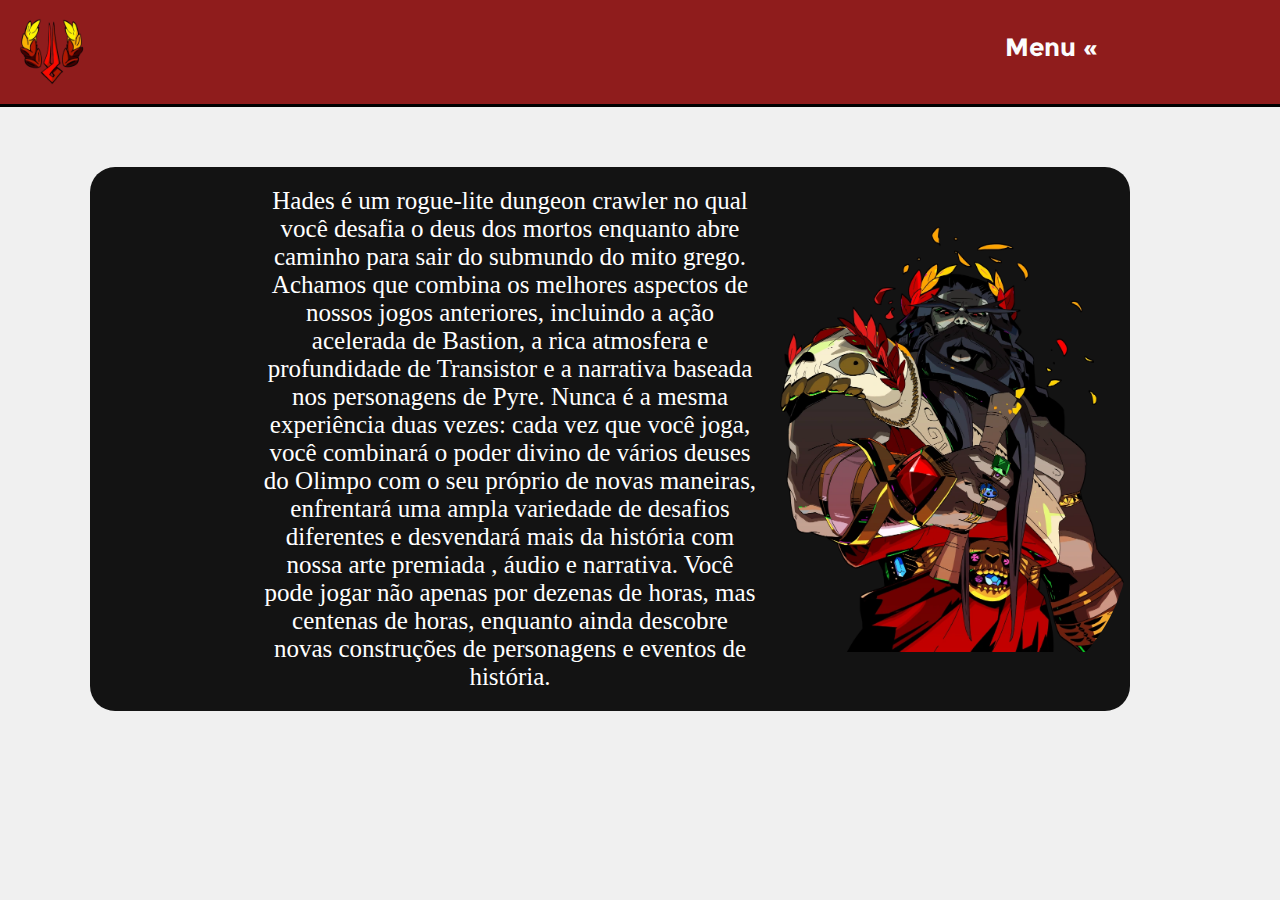
<file: index.html>
<!DOCTYPE html>
<html lang="en">
<head>
    <meta charset="UTF-8">
    <meta name="viewport" content="width=device-width, initial-scale=1.0">
    <link rel="stylesheet" href="./style.css">
    <title>DSM-Web-1</title>
</head>
<body>
    <header>
        <img id="logo" src="./media/Sem_título-removebg-preview.png" alt="Game's logo" srcset="">
        <ul class="menu">
            <li>
                <a href="./index.html">Menu &laquo;</a>
                <ul class="dropdown">
                    <li><a href="./index.html">Home</a></li>
                    <li><a href="./pernsonagems.html">Personagens</a></li>
                    <li><a href="./game.html">GamePLay</a></li>
                </ul>
            </li>
        </ul>
    </header>
    <main>
        <img id="hades" src="./media/Hades.png" alt="Hades's photo" srcset="">
        <p>Hades é um rogue-lite dungeon crawler no qual você desafia o deus dos mortos enquanto abre caminho para sair do submundo do mito grego. 
            Achamos que combina os melhores aspectos de nossos jogos anteriores, incluindo a ação acelerada de Bastion, a rica atmosfera e profundidade de Transistor e a narrativa baseada nos personagens de Pyre.
            Nunca é a mesma experiência duas vezes: cada vez que você joga, você combinará o poder divino de vários deuses do Olimpo com o seu próprio de novas maneiras, enfrentará uma ampla variedade de desafios diferentes e desvendará mais da história com nossa arte premiada , áudio e narrativa. 
            Você pode jogar não apenas por dezenas de horas, mas centenas de horas, enquanto ainda descobre novas construções de personagens e eventos de história. </p>
    </main>
</body>
</html>
</file>
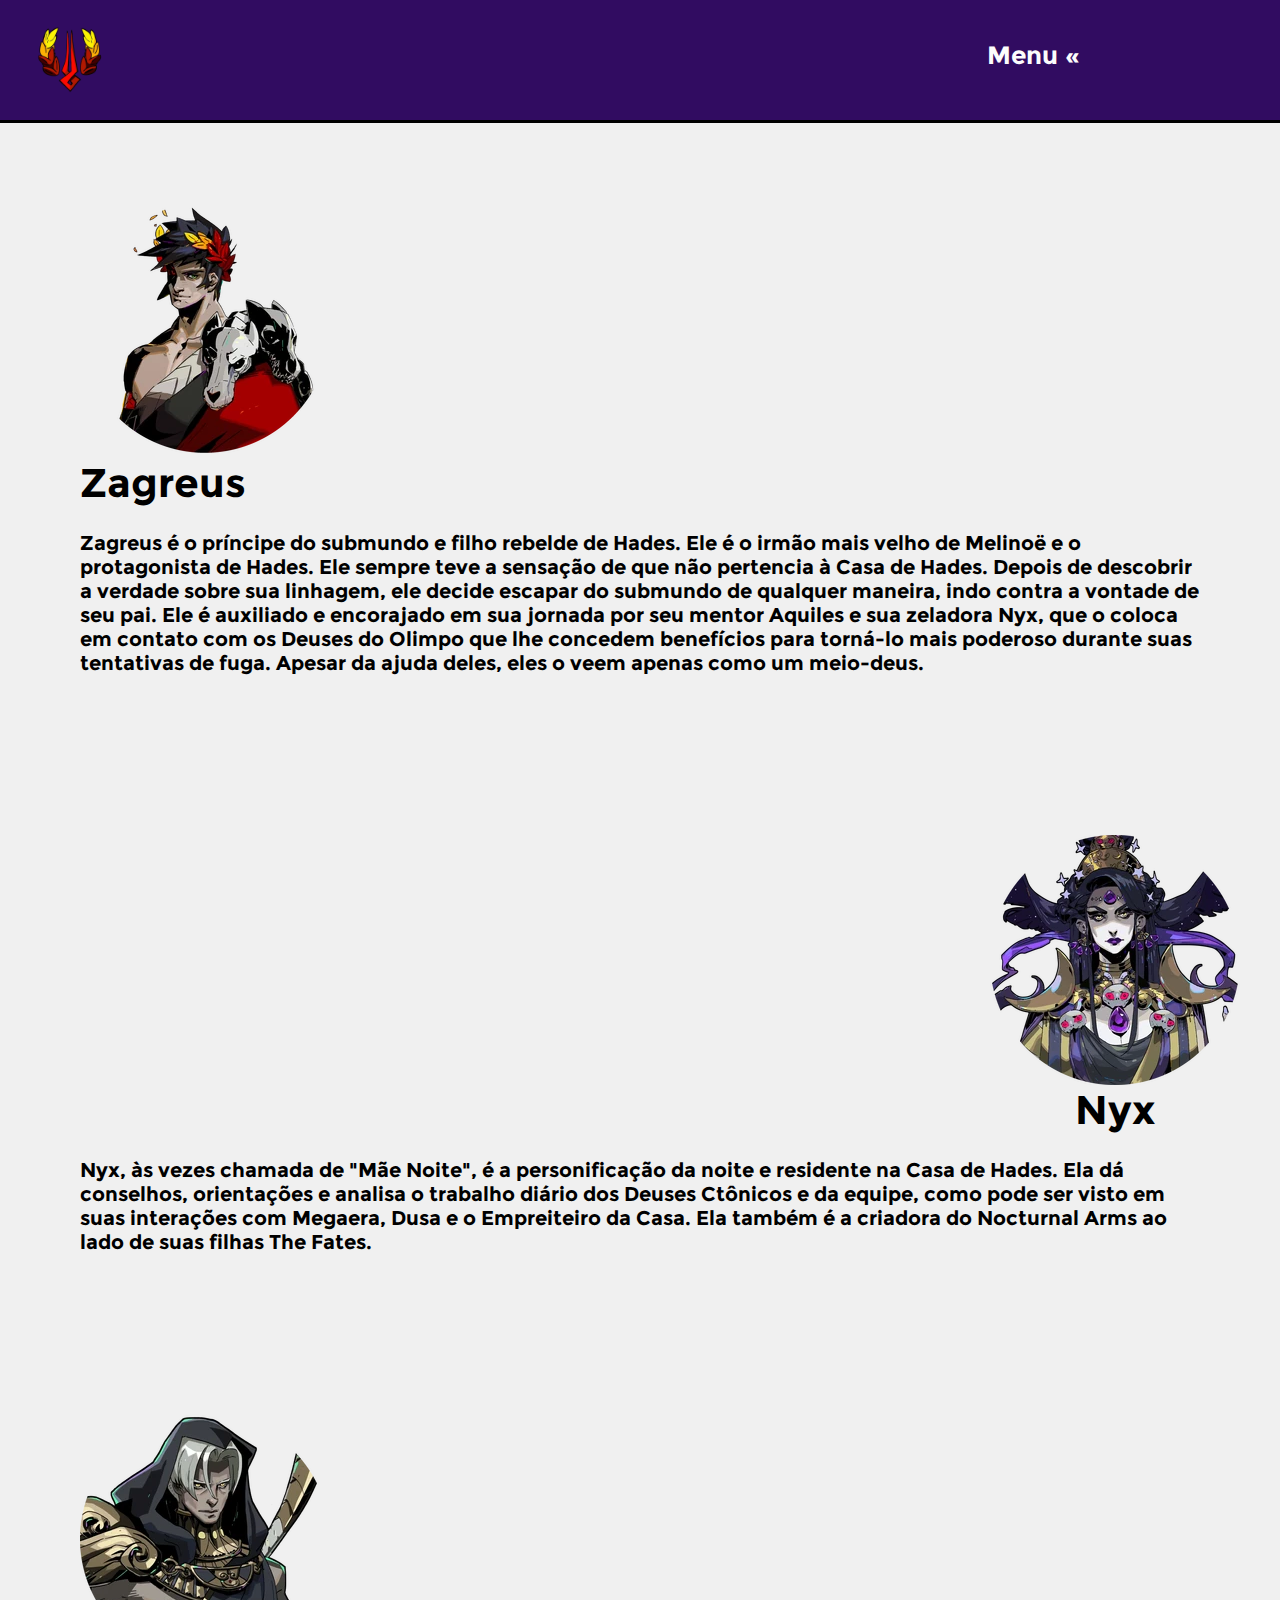
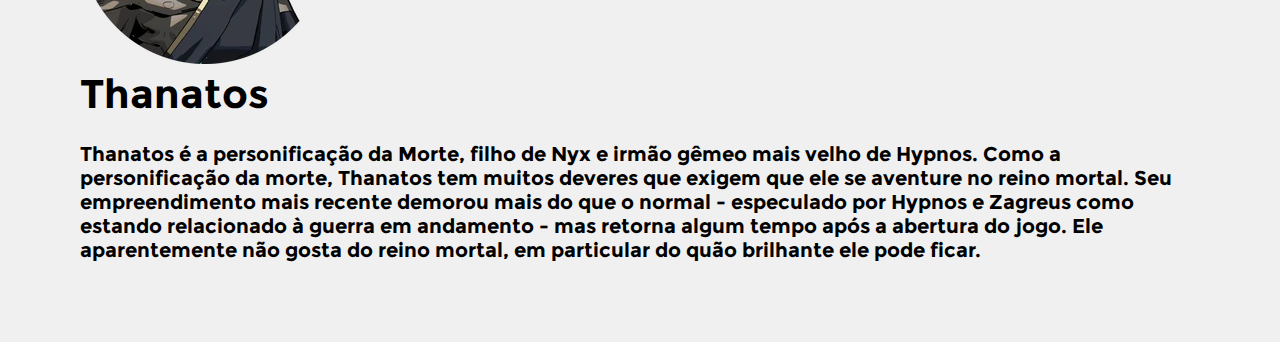
<file: pernsonagems.html>
<!DOCTYPE html>
<html lang="en">
<head>
    <meta charset="UTF-8">
    <meta name="viewport" content="width=device-width, initial-scale=1.0">
    <link rel="stylesheet" href="personagems.css">
    <title>DSM-Web-1</title>
</head>
<body>
    <header>
        <img id="logo" src="./media/Sem_título-removebg-preview.png" alt="Game's logo" srcset="">
        <ul class="menu">
            <li>
                <a href="./index.html">Menu &laquo;</a>
                <ul class="dropdown">
                    <li><a href="./index.html">Home</a></li>
                    <li><a href="./pernsonagems.html">Personagens</a></li>
                    <li><a href="./game.html">GamePLay</a></li>
                </ul>
            </li>
        </ul>
    </header>
    <main>
        <div id="zagreus">
            <img id="zag" src="/media/FP_Zagreus.png" alt="zagreus's image">
            <h1>Zagreus</h1>
             <br>
              <p>Zagreus é o príncipe do submundo e filho rebelde de Hades. Ele é o irmão mais velho de Melinoë e o protagonista de Hades.
                 Ele sempre teve a sensação de que não pertencia à Casa de Hades. 
                 Depois de descobrir a verdade sobre sua linhagem, ele decide escapar do submundo de qualquer maneira, indo contra a vontade de seu pai. Ele é auxiliado e encorajado em sua jornada por seu mentor Aquiles e sua zeladora Nyx, que o coloca em contato com os Deuses do Olimpo que lhe concedem benefícios para torná-lo mais poderoso durante suas tentativas de fuga. 
                 Apesar da ajuda deles, eles o veem apenas como um meio-deus.
                 </p>
        </div>
        <div class="nyx">
            <div class="n">
            <img src="/media/FP_Nyx.png" alt="nyx's image">
            <h1>Nyx</h1>
        </div>
             <br>
              <p>Nyx, às vezes chamada de "Mãe Noite", é a personificação da noite e residente na Casa de Hades. 
                Ela dá conselhos, orientações e analisa o trabalho diário dos Deuses Ctônicos e da equipe, como pode ser visto em suas interações com Megaera, Dusa e o Empreiteiro da Casa. 
                Ela também é a criadora do Nocturnal Arms ao lado de suas filhas The Fates.  </p>
        </div>
        <div class="thanatos">
            <img src="/media/FP_Thanatos.png" alt="thanatos's image">
            <h1>Thanatos</h1>
             <br>
              <p>Thanatos é a personificação da Morte, filho de Nyx e irmão gêmeo mais velho de Hypnos.
                 Como a personificação da morte, Thanatos tem muitos deveres que exigem que ele se aventure no reino mortal. 
                 Seu empreendimento mais recente demorou mais do que o normal - especulado por Hypnos e Zagreus como estando relacionado à guerra em andamento - mas retorna algum tempo após a abertura do jogo.
                 Ele aparentemente não gosta do reino mortal, em particular do quão brilhante ele pode ficar. </p>
        </div>
        

    </main>
</body>
</html>
</file>
<file: style.css>
@font-face {
    font-family: hades;
    src: url(/media/Montserrat-Bold.ttf);
}

*{
     margin: 0;
    border: 0;
    box-sizing: border-box;
}
body{
    background-color: rgb(240, 240, 240);
    margin: 0;
}

header{
    display: flex;
    flex-direction: row;
    justify-content: space-between;
    padding: 2px;
    background-color: #8f1c1c;
    border-bottom: solid black;
}

main{
    display: flex;
    margin: none;
    flex-direction: row-reverse;
    justify-content: space-between;
    margin-right: 150px;
    background-color: rgb(19, 19, 19);
    color: #ffffff;
    border-radius: 25px;
    margin-top: 60px;
    margin-left: 90px;
}

p{
    text-align: center;
    width: 600px;
    margin-left: 150px;
    font-size: 25px;
    padding: 20px;
}

#logo {
    width: 100%;
    max-width: 100px;
    height: auto;
    object-fit: contain;
}

#hades{
    width: 100%;
    max-width: 350px;
    height: auto;
    object-fit: contain;
    border-radius: 250px;
}

.menu {
    display: flex;
    justify-content: center;
    list-style: none;
    margin-right: 150px;
    font-size: 25px;
    padding: 15px;
    font-family: hades;
}


.menu > li {
    position: relative; 
    padding: 15px;
}

.menu > li > a {
    color: rgb(252, 252, 252);
    text-decoration: none;  
}


.menu > li > a:hover {
    color: #ffffff;
}



.dropdown {
    border-radius: 1px;
    display: none; 
    position: absolute; 
    left: 0px; 
    background-color: rgb(0, 0, 0); 
    list-style: none;
    padding: 10px; 
    min-width: 100px; 
    z-index: 1;
    text-align: left; 
    border-radius: 15px;
}

.dropdown li a {
    display: flex;
    justify-content: space-between;
    padding:  15px;
    color: white;
    text-decoration: none;
    border-radius: 15px;
    
}

.dropdown li:hover{
    background-color: #8d0d0d;
    color: aliceblue;
    border-radius: 10px;
}



.menu > li:hover .dropdown {
    display: block; 
    opacity: 1;
    visibility: visible;
}
</file>
<file: personagems.css>
@font-face {
    font-family: hades;
    src: url(/media/Montserrat-Bold.ttf);
}

*{
     margin: 0;
    border: 0;
    box-sizing: border-box;
}
body{
    background-color: rgb(240, 240, 240);
    margin: 0;
}

header{
    display: flex;
    flex-direction: row;
    justify-content: space-between;
    padding: 10px 20px;
    background-color: #310c61;
    border-bottom: solid black;
}

main{
    display: flex;
    flex-direction: column;
    justify-content: space-evenly;
    text-align: center;
    width: 100%;
    font-size: 20px;
    font-family: hades;
}

#zagreus, .nyx, .thanatos{
    padding: 80px;
    text-align: left;
}

.n{
    display: flex;
    flex-direction: column;
    align-items: center;
    margin-left: 950px;
}

#logo {
    width: 100%;
    max-width: 100px;
    height: auto;
    object-fit: contain;
    
}


.menu {
    display: flex;
    justify-content: center;
    list-style: none;
    margin-right: 150px;
    font-size: 25px;
    padding: 15px;
    font-family: hades;
}


.menu > li {
    position: relative; 
    padding: 15px;
}

.menu > li > a {
    color: rgb(252, 252, 252);
    text-decoration: none;  
    transition: color 0.3s ease;
}


.menu > li > a:hover {
    color: #ffffff;
    transition: color 0.3s ease;
}



.dropdown {
    border-radius: 1px;
    display: none; 
    position: absolute; 
    left: 0px; 
    background-color: rgb(0, 0, 0); 
    list-style: none;
    padding: 10px; 
    min-width: 100px; 
    z-index: 1;
    text-align: left; 
    border-radius: 15px;
}

.dropdown li a {
    display: flex;
    justify-content: space-between;
    padding:  15px;
    color: white;
    text-decoration: none;
    border-radius: 15px;
    transition: background-color 0.3s ease;
}

.dropdown li:hover{
    background-color: #8d0d0d;
    color: aliceblue;
    border-radius: 10px;
}



.menu > li:hover .dropdown {
    display: block; 
    opacity: 1;
    visibility: visible;
}
</file>
